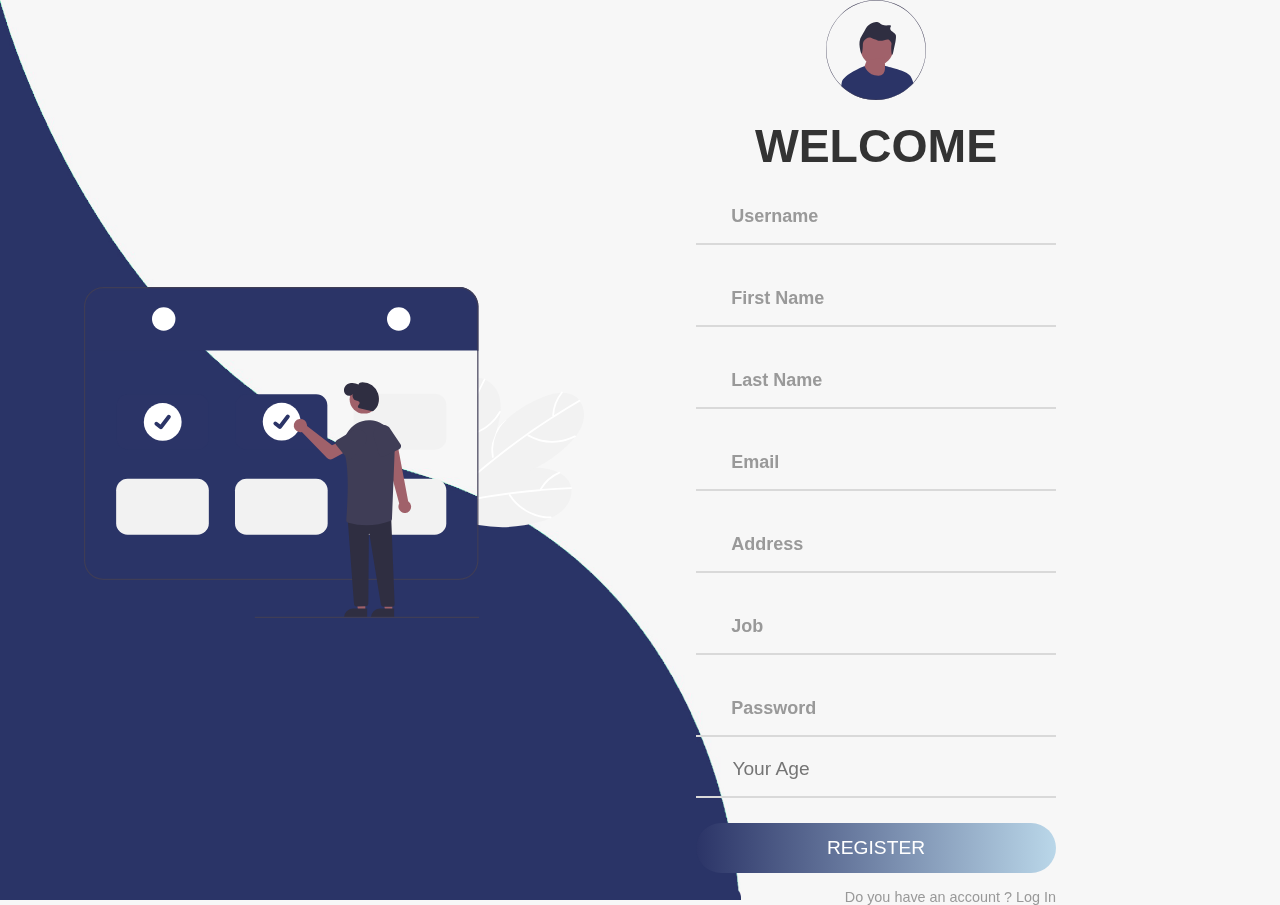
<file: templates/index.html>
<!DOCTYPE html>
<html>
<head>
    <title>Registration</title>
	<meta charset="utf-8">
    <meta name="viewport" content="width=device-width, initial-scale=1">
	<link rel="stylesheet" href="../static/CSS/Registration.css">
	<script src="https://smtpjs.com/v3/smtp.js">
	</script>
	</head>
<style>

</style>
<body >
	<img class="wave" src="../static/Images/background.jpg">
	<div class="container">
		<div class="img">
			<img src="../static/Images/booking attend.svg">
		</div>
		<div class="login-content">
			<form onsubmit="registerEmployee();return false">
				<img src="../static/Images/avatar.svg">
				<h2 class="title">Welcome</h2>
           		<div class="input-div one">
           		   <div class="i">
           		   		<i class="fas fa-user"></i>
           		   </div>
           		   <div class="div">
           		   		<h5>Username</h5>
           		   		<input type="text" id="newUsername" class="input" required>
           		   </div>
           		</div>
				   <div class="input-div one">
					<div class="i">
							<i class="fas fa-user"></i>
					</div>
					<div class="div">
							<h5>First Name</h5>
							<input type="text" id="newFirstname" class="input" required>
					</div>
				 </div>
				 <div class="input-div one">
					<div class="i">
							<i class="fas fa-user"></i>
					</div>
					<div class="div">
							<h5>Last Name</h5>
							<input type="text" id="newLastname" class="input" required>
					</div>
				 </div>

				 <div class="input-div one">
					<div class="i">
							<i class="fas fa-user"></i>
					</div>
					<div class="div">
							<h5>Email</h5>
							<input type="email" id="newEmail" class="input" required>
					</div>
				 </div>
				 <div class="input-div one">
					<div class="i">
							<i class="fas fa-user"></i>
					</div>
					<div class="div">
							<h5>Address</h5>
							<input type="text" id="address" class="input" required>
					</div>
				 </div>
				 <div class="input-div one">
					<div class="i">
							<i class="fas fa-user"></i>
					</div>
					<div class="div">
							<h5>Job</h5>
							<input type="text" id="job" class="input" required>
					</div>
				 </div>
           		<div class="input-div pass">
           		   <div class="i"> 
           		    	<i class="fas fa-lock"></i>
           		   </div>
           		   <div class="div">
           		    	<h5>Password</h5>
           		    	<input type="password" id="newPassword" class="input" required>
            	   </div>
            	</div>
				<div class="input-div one">
					<div class="i">
							<i class="fas fa-user"></i>
					</div>
					<div class="div">
						<!-- <h5>Age</h5> -->
								<input type="number" min="20" name="age" id="age" class="form-control" placeholder="Your Age" required>
							</div>
				 </div>
           
            	
				<input type="submit" class="btn" value="Register" id="RegisterSubmit">
				<a href="/login" class="d-block w-100 BtnForm text-decoration-none">
					Do you have an account ? Log In
				</a>
            </form>
        </div>
    </div>
	<script src="https://smtpjs.com/v3/smtp.js"></script>
	<script type="text/javascript" src="../static/JS/register.js"></script>
	

</body>
</html>
</file>
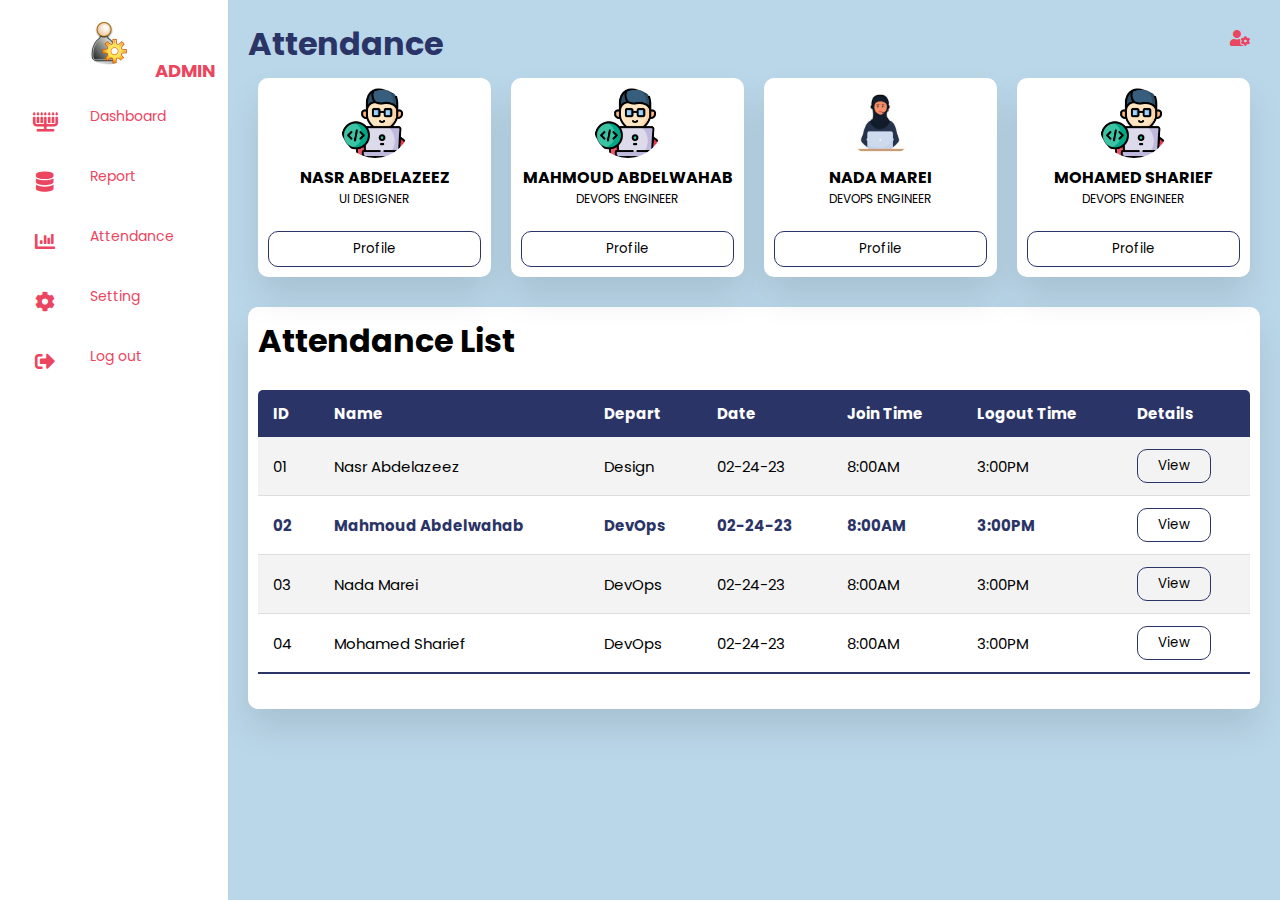
<file: templates/AdminPanel.html>
<!DOCTYPE html>
<html lang="en">
<head>
  <meta charset="UTF-8" />
  <title>Attendance Dashboard</title>
  <link rel="stylesheet" href="../static/CSS/AdminPanelStyle.css" />
  <!-- Font Awesome Cdn Link -->
  <link rel="stylesheet" href="https://cdnjs.cloudflare.com/ajax/libs/font-awesome/5.15.4/css/all.min.css"/>
</head>
<body>
  <div class="container">
    <nav>
      <ul>
        <li><a href="home" class="logo">
          <img src="../static/Images/admin.jpg">
          <span class="nav-item">Admin</span>
        </a></li>
        <li><a href="Dashboard">
          <i class="fas fa-menorah"></i>
          <span class="nav-item">Dashboard</span>
        </a></li>
        <li><a href="Adminreport">
          <i class="fas fa-database"></i>
          <span class="nav-item">Report</span>
        </a></li>
        <li><a href="AdminPanel">
          <i class="fas fa-chart-bar"></i>
          <span class="nav-item">Attendance</span>
        </a></li>
        <li><a href="adminSetting">
          <i class="fas fa-cog"></i>
          <span class="nav-item">Setting</span>
        </a></li>

        <li><a href="login" class="logout">
          <i class="fas fa-sign-out-alt"></i>
          <span class="nav-item">Log out</span>
        </a></li>
      </ul>
    </nav>


    <section class="main">
      <div class="main-top">
        <h1>Attendance</h1>
        <i class="fas fa-user-cog"></i>
      </div>
      <div class="users">

        <div class="card">
          <img src="../static/Images/Coder.png">
          <h4>Nasr Abdelazeez</h4>
          <p>Ui designer</p>
          <a class="profile-btn" href="profile"><button>Profile</button></a>
        </div>

        <div class="card">
          <img src="../static/Images/Coder.png">
          <h4>Mahmoud Abdelwahab</h4>
          <p>DevOps Engineer</p>
          <a class="profile-btn" href="profile"><button>Profile</button></a>
        </div>

        <div class="card">
            <img src="../static/Images/female coder.jpg">
            <h4>Nada Marei</h4>
            <p>DevOps Engineer</p>
            <a class="profile-btn" href="profile"><button>Profile</button></a>
          </div>

        <div class="card">
          <img src="../static/Images/Coder.png">
          <h4>Mohamed Sharief</h4>
          <p>DevOps Engineer</p>
          <a class="profile-btn" href="profile"><button>Profile</button></a>
        </div>

       
      </div>

      <section class="attendance">
        <div class="attendance-list">
          <h1>Attendance List</h1>
          <table class="table">
            <thead>
              <tr>
                <th>ID</th>
                <th>Name</th>
                <th>Depart</th>
                <th>Date</th>
                <th>Join Time</th>
                <th>Logout Time</th>
                <th>Details</th>
              </tr>
            </thead>
            <tbody>
              <tr>
                <td>01</td>
                <td>Nasr Abdelazeez</td>
                <td>Design</td>
                <td>02-24-23</td>
                <td>8:00AM</td>
                <td>3:00PM</td>
                <td><a class="profile-btn" href="/profile"><button>View</button></a></td>
              </tr>
              <tr class="active">
                <td>02</td>
                <td>Mahmoud Abdelwahab</td>
                <td>DevOps</td>
                <td>02-24-23</td>
                <td>8:00AM</td>
                <td>3:00PM</td>
                <td><a class="profile-btn" href="/profile"><button>View</button></a></td>
              </tr>
              <tr>
                <td>03</td>
                <td>Nada Marei</td>
                <td>DevOps</td>
                <td>02-24-23</td>
                <td>8:00AM</td>
                <td>3:00PM</td>
                <td><a class="profile-btn" href="/profile"><button>View</button></a></td>
              </tr>
              <tr>
                <td>04</td>
                <td>Mohamed Sharief</td>
                <td>DevOps</td>
                <td>02-24-23</td>
                <td>8:00AM</td>
                <td>3:00PM</td>
                <td><a class="profile-btn" href="/profile"><button>View</button></a></td>
              </tr>

            </tbody>
          </table>
        </div>
      </section>
    </section>
  </div>

</body>
</html>
</file>
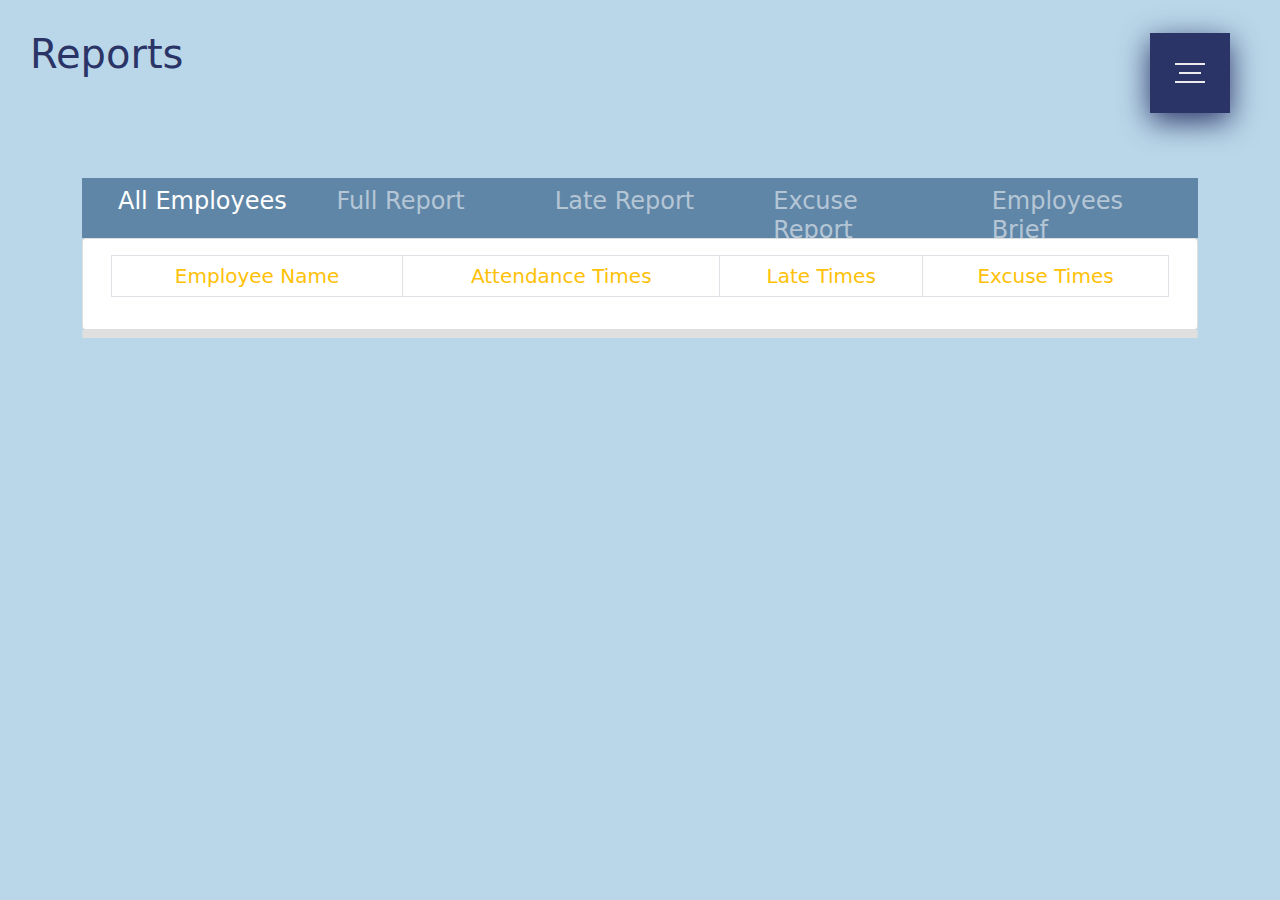
<file: templates/Adminreport.html>
<!DOCTYPE html>
<html lang="en">

<head>
  <meta charset="UTF-8">
  <meta http-equiv="X-UA-Compatible" content="IE=edge">
  <meta name="viewport" content="width=device-width, initial-scale=1.0">
   <!-- Font Awesome Cdn Link -->
   <link rel="stylesheet" href="https://cdnjs.cloudflare.com/ajax/libs/font-awesome/5.15.4/css/all.min.css" />
  <link rel="stylesheet" href="../static/CSS/bootstrap.css">
  <link href="../static/CSS/font-awesome.css" rel="stylesheet" />
  <link href="../static/CSS/Adminreport.css" rel="stylesheet" />
  <link href="../static/CSS/report-menu.css" rel="stylesheet" />
  <link rel="icon" href="../static/Images/3.png">
  <title>Reports Page</title>
</head>

<body>
  <!----------------Menu bar start------------>
  <div class="divBody">

  </div>
  <!----------------Menu bar end-------------->


  <h1 style="color:#2B3467; margin-left: 30px;  margin-top: 30px;">Reports</h1>
  <div class="container" style="margin-top: 100px;">
    <input class="menu-icon" type="checkbox" id="menu-icon" name="menu-icon" />
    <label for="menu-icon"></label>
    <nav class="My-nav">
      <ul class="pt-5">
        <li>
          <a href="/home">
            <i class="fa fa-home" aria-hidden="true"></i>
            <span class="nav-item">Home Page</span>
          </a>
        </li>
        <li><a href="/Dashboard">
          <i class="fas fa-menorah"></i>
          <span class="nav-item">Dashboard</span>
        </a></li>

        <li><a href="/AdminPanel">
          <i class="fas fa-chart-bar"></i>
          <span class="nav-item">Attendance</span>
        </a></li>

        <li><a href="/adminSetting">
          <i class="fas fa-cog"></i>
          <span class="nav-item">Setting &nbsp;&nbsp;&nbsp;&nbsp;&nbsp;&nbsp;&nbsp;</span>
        </a></li>

        <li><a href="/login">
          <i class="fas fa-sign-out-alt"></i>
          <span class="nav-item">Log out &nbsp;&nbsp;&nbsp;&nbsp;&nbsp;</span>
        </a></li>
      </ul>
    </nav>
    <nav class="navbar navbar-expand navbar-dark mt-3 " id="supNave">
      <div class="container" id="reportContainer">
        <div class="navbar-nav  col-12">
          <div class="col nav-item   m-3  ">
            <a class="nav-link che  active h4 " data-bs-toggle="collapse" data-bs-target="#cardone" href="#">All
              Employees</a>
          </div>
          <div class="col nav-item  m-3">
            <a class="nav-link che  h4" data-bs-toggle="collapse" data-bs-target="#fulrepor" href="#">Full Report</a>
          </div>
          <div class="col nav-item  m-3">
            <a class="nav-link che  h4" data-bs-toggle="collapse" data-bs-target="#late" href="#">Late Report</a>
          </div>
          <div class="col nav-item  m-3">
            <a class="nav-link che  h4" data-bs-toggle="collapse" data-bs-target="#excuse" href="#">Excuse Report</a>
          </div>
          <div class="col nav-item  m-3">
            <a class="nav-link che  h4" data-bs-toggle="collapse" data-bs-target="#birf" href="#">Employees Brief</a>
          </div>
        </div>
      </div>
    </nav>
    <div id="accordion">
      <div class="card">
        <div class="collapse show" id="cardone" data-bs-parent="#accordion">
          <div class="card-body text-center m-auto ">
            <div class="container">
              <table class="table table-bordered table-striped  table-hover text-center table-responsive">
                <thead>
                  <tr>
                    <th class="h5 text-warning">Employee Name</th>
                    <th class="h5 text-warning">Attendance Times </th>
                    <th class="h5 text-warning">Late Times</th>
                    <th class="h5 text-warning">Excuse Times</th>
                  </tr>
                </thead>
                <tbody id="tbody">
                </tbody>
              </table>
            </div>
          </div>
        </div>
      </div>

      <div class="card">
        <div class="collapse" id="fulrepor" data-bs-parent="#accordion">
          <div class="card-body text-center m-auto ">
            <div class="container">
              <table class="table table-bordered table-striped  table-hover text-center table-responsive">
                <thead>
                  <tr>
                    <th class="h5 text-warning">Employee Name</th>
                    <th class="h5 text-warning">Attendance Times </th>
                    <th class="h5 text-warning">Late Times</th>
                    <th class="h5 text-warning">Excuse Times</th>
                    <th class="h5 text-warning">Absence Times</th>
                    <th class="h5 text-warning">Attendance Time</th>
                  </tr>
                </thead>
                <tbody id="tbody2">
                </tbody>
              </table>
            </div>
          </div>
        </div>
      </div>
      <div class="card">
        <div class="collapse" id="late" data-bs-parent="#accordion">
          <div class="card-body text-center m-auto ">
            <div class="container">
              <table class="table table-bordered table-striped  table-hover text-center table-responsive">
                <thead>
                  <tr>
                    <th class="h3 text-warning">Employee Name</th>
                    <th class="h3 text-warning">Late Times</th>
                  </tr>
                </thead>
                <tbody id="tbody3">
                </tbody>
              </table>
            </div>
          </div>
        </div>
      </div>
      <div class="card">
        <div class="collapse" id="excuse" data-bs-parent="#accordion">
          <div class="card-body text-center m-auto ">
            <div class="container">
              <table class="table table-bordered table-striped  table-hover text-center table-responsive">
                <thead>
                  <tr>
                    <th class="h3 text-warning">Employee Name</th>
                    <th class="h3 text-warning">Excuse Times</th>
                  </tr>
                </thead>
                <tbody id="tbody4">
                </tbody>
              </table>
            </div>
          </div>
        </div>
      </div>
      <div class="card">
        <div class="collapse" id="birf" data-bs-parent="#accordion">
          <div class="card-body text-center m-auto ">
            <div class="container">
              <table class="table table-bordered table-striped  table-hover text-center table-responsive">
                <thead>
                  <tr>
                    <th class="h5 text-warning">Employee Name</th>
                    <th class="h5 text-warning">Address </th>
                    <th class="h5 text-warning">Age</th>
                    <th class="h5 text-warning">Email</th>
                    <th class="h5 text-warning">Employee Type</th>
                  </tr>
                </thead>
                <tbody id="tbody5">
                </tbody>
              </table>
            </div>
          </div>
        </div>
      </div>
    </div>
  </div>



  <script src="../static/JS/JQuery-3.3.1.min.js"></script>
  <script src="../static/JS/popper.js"></script>
  <script src="../static/JS/bootstrap.js"></script>
  <script type="text/javascript" src="../static/JS/AdminReport.js"></script>
</body>

</html>
</file>
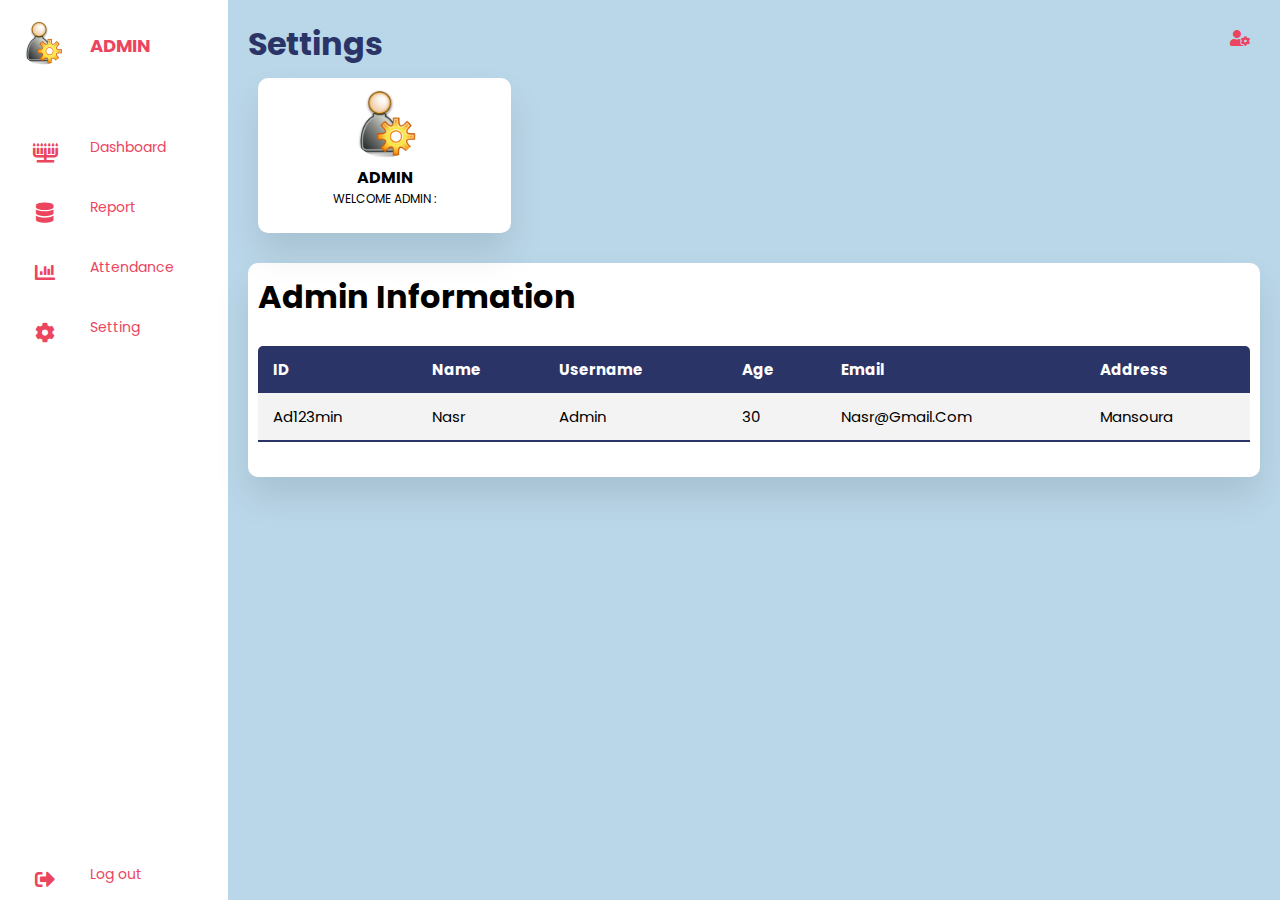
<file: templates/adminSetting.html>
<!DOCTYPE html>
<html lang="en">
<head>
  <meta charset="UTF-8" />
  <title>Admin Settings</title>
  <link rel="stylesheet" href="../static/CSS/adminSettingStyle.css" />
  <!-- Font Awesome Cdn Link -->
  <link rel="stylesheet" href="https://cdnjs.cloudflare.com/ajax/libs/font-awesome/5.15.4/css/all.min.css"/>
</head>
<body>
  <div class="container">
    <nav>
      <ul>
        <li><a href="/home" class="logo">
          <img src="../static/Images/admin.jpg">
          <span class="nav-item">Admin</span>
        </a></li>
        <li><a href="/Dashboard">
          <i class="fas fa-menorah"></i>
          <span class="nav-item">Dashboard</span>
        </a></li>
        <li><a href="/Adminreport">
          <i class="fas fa-database"></i>
          <span class="nav-item">Report</span>
        </a></li>
        <li><a href="/AdminPanel">
          <i class="fas fa-chart-bar"></i>
          <span class="nav-item">Attendance</span>
        </a></li>
        <li><a href="/adminSetting">
          <i class="fas fa-cog"></i>
          <span class="nav-item">Setting</span>
        </a></li>

        <li><a href="/login" class="logout">
          <i class="fas fa-sign-out-alt"></i>
          <span class="nav-item">Log out</span>
        </a></li>
      </ul>
    </nav>


    <section class="main">
      <div class="main-top">
        <h1>Settings</h1>
        <i class="fas fa-user-cog"></i>
      </div>
      <div class="users">

        <div class="card">
          <img src="../static/Images/admin.jpg">
          <h4>Admin</h4>
          <p>Welcome Admin : </p>
        </div>
      </div>

      <section class="attendance">
        <div class="attendance-list">
          <h1>Admin Information</h1>
          <table class="table">
            <thead>
              <tr>
                <th>ID</th>
                <th>Name</th>
                <th>Username</th>
                <th>Age</th>
                <th>Email</th>
                <th>Address</th>
              </tr>
            </thead>
            <tbody>
              <tr>
                <td>Ad123min</td>
                <td>Nasr</td>
                <td>Admin</td>
                <td>30</td>
                <td>Nasr@gmail.com</td>
                <td>Mansoura</td>
              </tr>
            </tbody>
          </table>
        </div>
      </section>
    </section>
  </div>

</body>
</html>
</file>
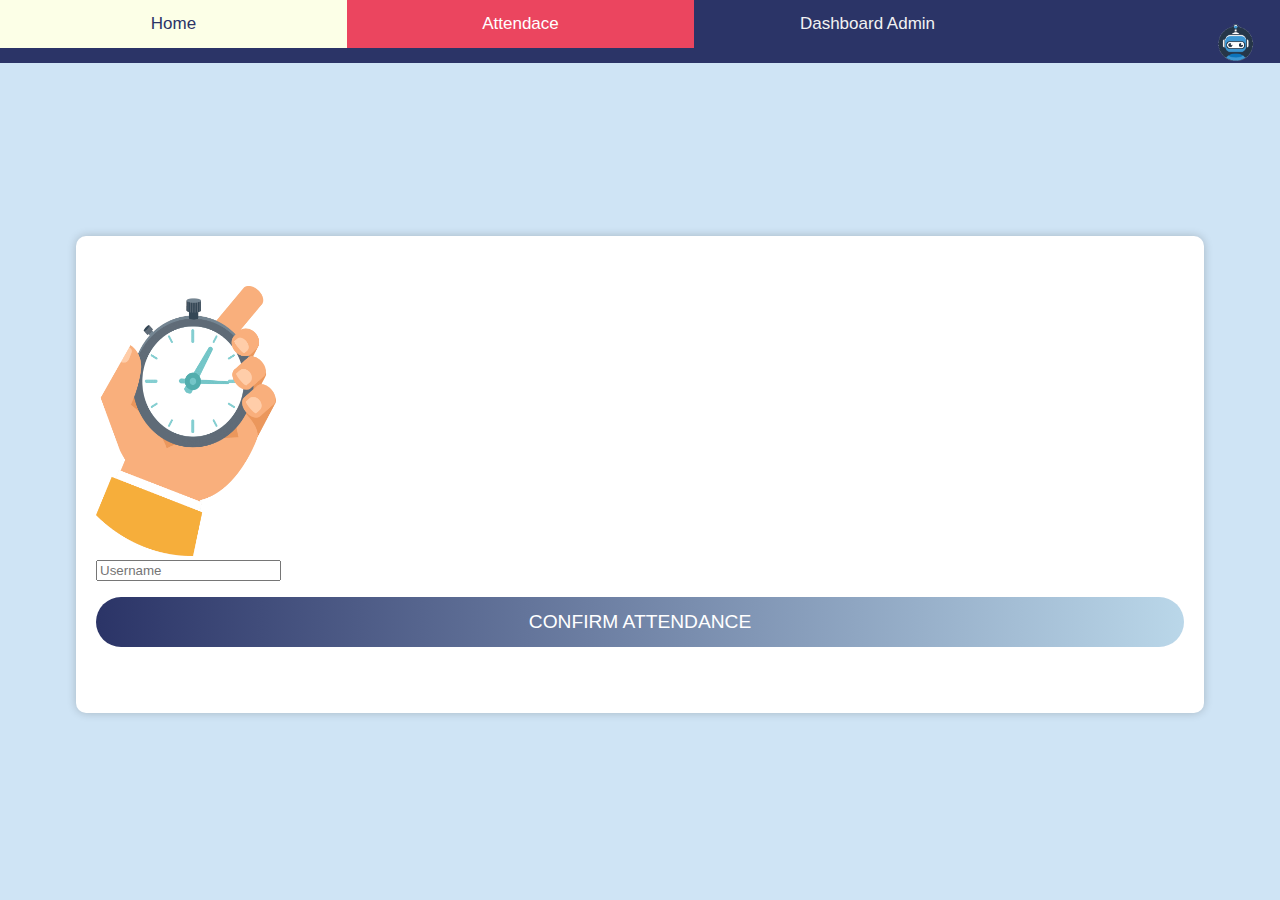
<file: templates/attendancePage.html>
<!DOCTYPE html>
<html lang="en">

<head>
  <meta charset="utf-8">
  <meta name="viewport" content="width=device-width, initial-scale=1">
  <title>Admin Attendance Page</title>
  <link rel="stylesheet" href="https://cdn.jsdelivr.net/npm/bootstrap-icons@1.10.3/font/bootstrap-icons.css">
  <link href="https://cdn.jsdelivr.net/npm/bootstrap@5.2.3/dist/css/bootstrap.min.css" rel="stylesheet"
    integrity="sha384-rbsA2VBKQhggwzxH7pPCaAqO46MgnOM80zW1RWuH61DGLwZJEdK2Kadq2F9CUG65" crossorigin="anonymous">
  <link rel="stylesheet" href="../static/CSS/attendancePage.css">
  <script src="../static/JS/attendancePage.js"></script>
</head>

<body>

  
   <div class="topnav" id="myTopnav">
    <a href="/home">Home</a>
    <a href="/attendancePage" class="active">Attendace</a>
    <a href="/Dashboard">Dashboard Admin</a>
    <img class="logo" src="../static/Images/logo2.gif">
    <a href="javascript:void(0);" class="icon" onclick="myFunction()">
      <i class="fa fa-bars"></i>
    </a>
  </div>
  
 

  <main class="container" id="main">
    
    <form class="text-center" >
      <div class="icon">
        <img src="../static/Images/attendence img.png">
      </div>
      <div class="form-floating">
        <input type="text" class="form-control-lg my-2 px-4  w-100" id="attendanceUser" placeholder="Username">
      </div>
     
        <input type="button" class="btn" value="Confirm Attendance" onclick="attendance()">
        
        
    </form>
  </main>
  </div>

  <script src="../static/JS/attendancePage.js"></script>
  
</body>

</html>
</file>
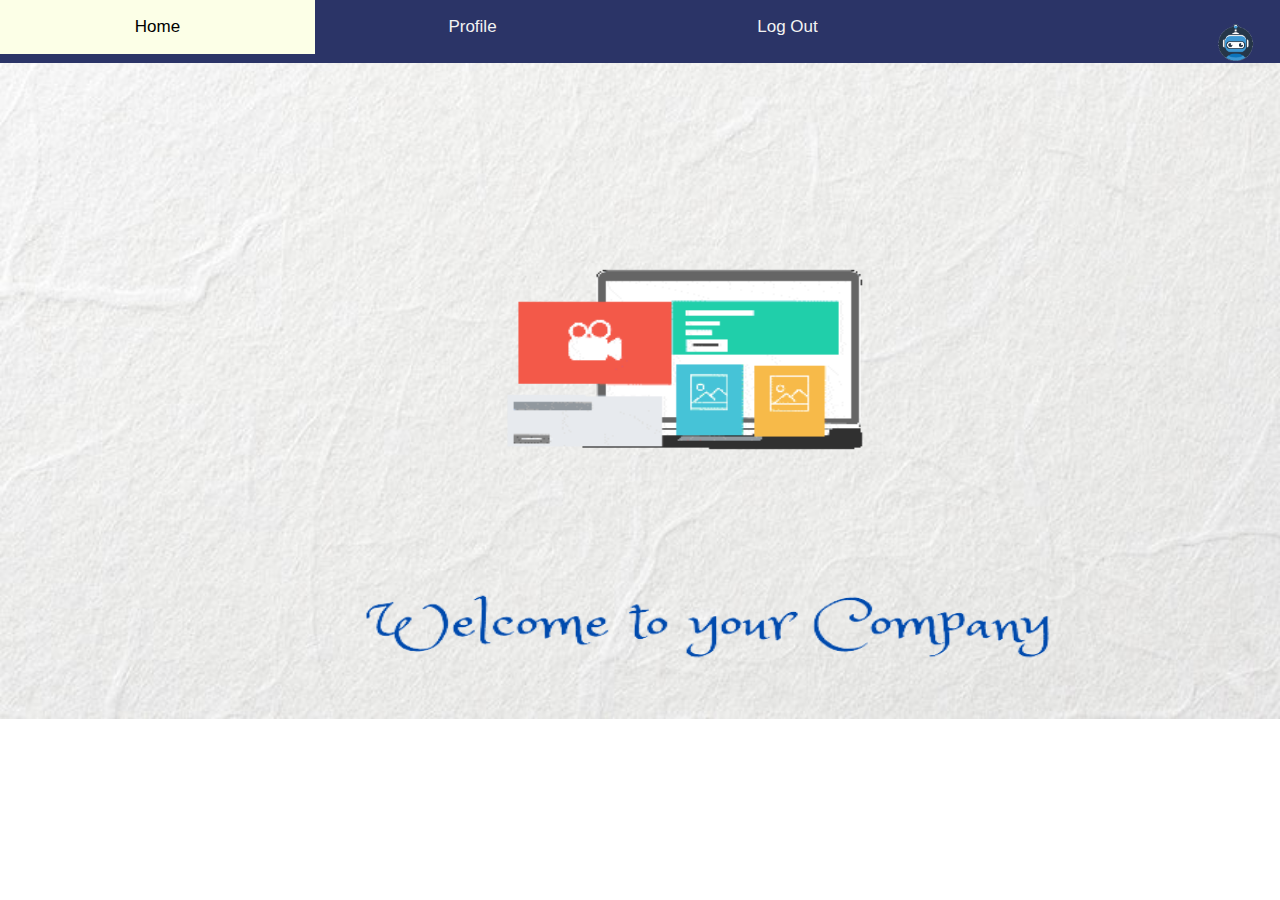
<file: templates/Emp_home.html>
<!DOCTYPE html>
<html lang="en">

<head>
  <meta charset="utf-8">
  <meta name="viewport" content="width=device-width, initial-scale=1">
  <title>Home Page</title>
  <link rel="stylesheet" href="https://cdn.jsdelivr.net/npm/bootstrap-icons@1.10.3/font/bootstrap-icons.css">
  <link href="https://cdn.jsdelivr.net/npm/bootstrap@5.2.3/dist/css/bootstrap.min.css" rel="stylesheet">
 <!-- <link rel="stylesheet" href="../CSS/attendancePage.css">-->
  <link rel="stylesheet" href="../static/CSS/Emp_home.css">
  <script src="../static/JS/attendancePage.js"></script>
</head>

<body>
   <div class="topnav" id="myTopnav">
    <a href="/Emphome" class="active">Home</a>
    <a href="/profile">Profile</a>
    <a href="/login">Log Out</a>
    <img class="logo" src="../static/Images/logo2.gif">
    <a href="javascript:void(0);" class="icon" onclick="myFunction()">
      <i class="fa fa-bars"></i>
    </a>
  </div>

  <section class="container" id="main">
  <div class="row"><img class="Emp_Home_img" src="../static/Images/homeImg.gif"></div> 
  <div class="row"><img class="welcome_img" src="../static/Images/welcoming.png"></div>
  </section>

</body>
</html>
</file>
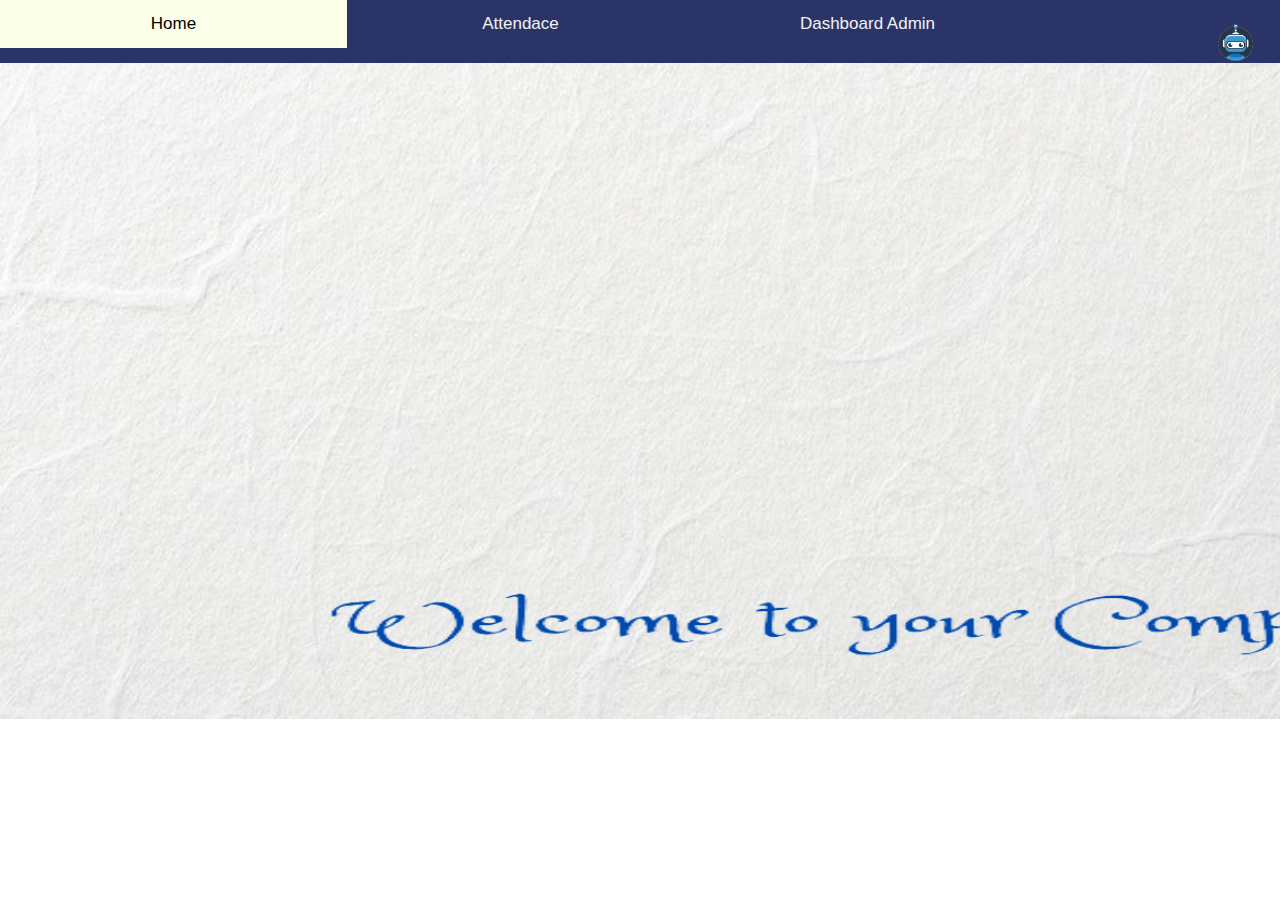
<file: templates/home.html>
<!DOCTYPE html>
<html lang="en">

<head>
  <meta charset="utf-8">
  <meta name="viewport" content="width=device-width, initial-scale=1">
  <title>Home</title>
  <link rel="stylesheet" href="https://cdn.jsdelivr.net/npm/bootstrap-icons@1.10.3/font/bootstrap-icons.css">
  <link href="https://cdn.jsdelivr.net/npm/bootstrap@5.2.3/dist/css/bootstrap.min.css" rel="stylesheet"
    integrity="sha384-rbsA2VBKQhggwzxH7pPCaAqO46MgnOM80zW1RWuH61DGLwZJEdK2Kadq2F9CUG65" crossorigin="anonymous">
    <link rel="stylesheet" href="../static/CSS/Emp_home.css">
  <script src="../static/JS/attendancePage.js"></script>
</head>

<body>


  <div class="topnav" id="myTopnav">
    <a href="/home" class="active">Home</a>
    <a href="/attendancePage">Attendace</a>
    <a href="/Dashboard">Dashboard Admin</a>
    <img class="logo" src="../static/Images/logo2.gif">
    <a href="javascript:void(0);" class="icon" onclick="myFunction()">
      <i class="fa fa-bars"></i>
    </a>
  </div>

  <section class="container" id="main">
    <div class="row"><img class="Emp_Home_img" src="../static/Images/homeImg.gif"></div>
    <div class="row"><img class="welcome_img" src="../static/Images/welcoming.png"></div>
  </section>


</body>

</html>
</file>
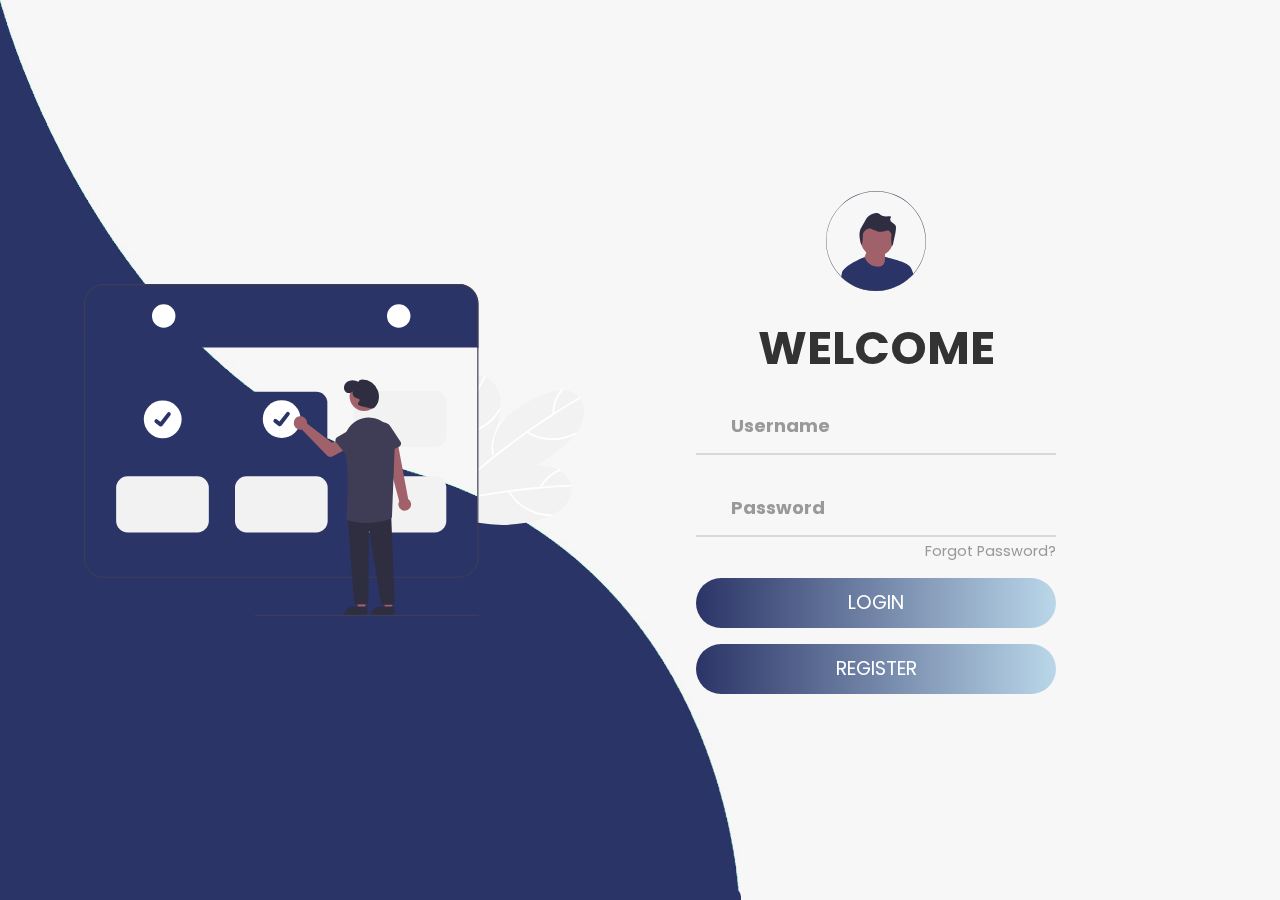
<file: templates/login.html>
<!DOCTYPE html>
<html>
<head>
    <title>Login</title>
	<meta name="viewport" content="width=device-width, initial-scale=1">
    <link href="https://fonts.googleapis.com/css?family=Poppins:600&display=swap" rel="stylesheet">
    <link rel="stylesheet" href="../static/CSS/login.css">
</head>
<body>
	<img class="wave" src="../static/Images/background.jpg">
	<div class="container">
		<div class="img">
			<img src="../static/Images/booking attend.svg">
		</div>
		<div class="login-content">
				<form>
				<img src="../static/Images/avatar.svg">
				<h2 class="title">Welcome</h2>
           		<div class="input-div one">
           		   <div class="i">
           		   		<i class="fas fa-user"></i>
           		   </div>
           		   <div class="div">
           		   		<h5>Username</h5>
           		   		<input type="text" id="username" class="input" required>
						<br>
						<span id="userspan"></span>
           		   </div>
           		</div>
           		<div class="input-div pass">
           		   <div class="i"> 
           		    	<i class="fas fa-lock"></i>
           		   </div>
           		   <div class="div">
           		    	<h5>Password</h5>
           		    	<input type="password" id="passwd" class="input" required>
						   <br>
						<span id="passwordspan"></span>
            	   </div>
            	</div>
            	<a href="#">Forgot Password?</a>
            	<input type="submit" class="btn" value="Login" id="loginsubmit" >
				<input type="button" class="btn" value="Register" onclick="location.href='/'">
            </form>
        </div>
    </div>
	<script type="text/javascript" src="../static/JS/login.js"></script>
</body>
</html>
</file>
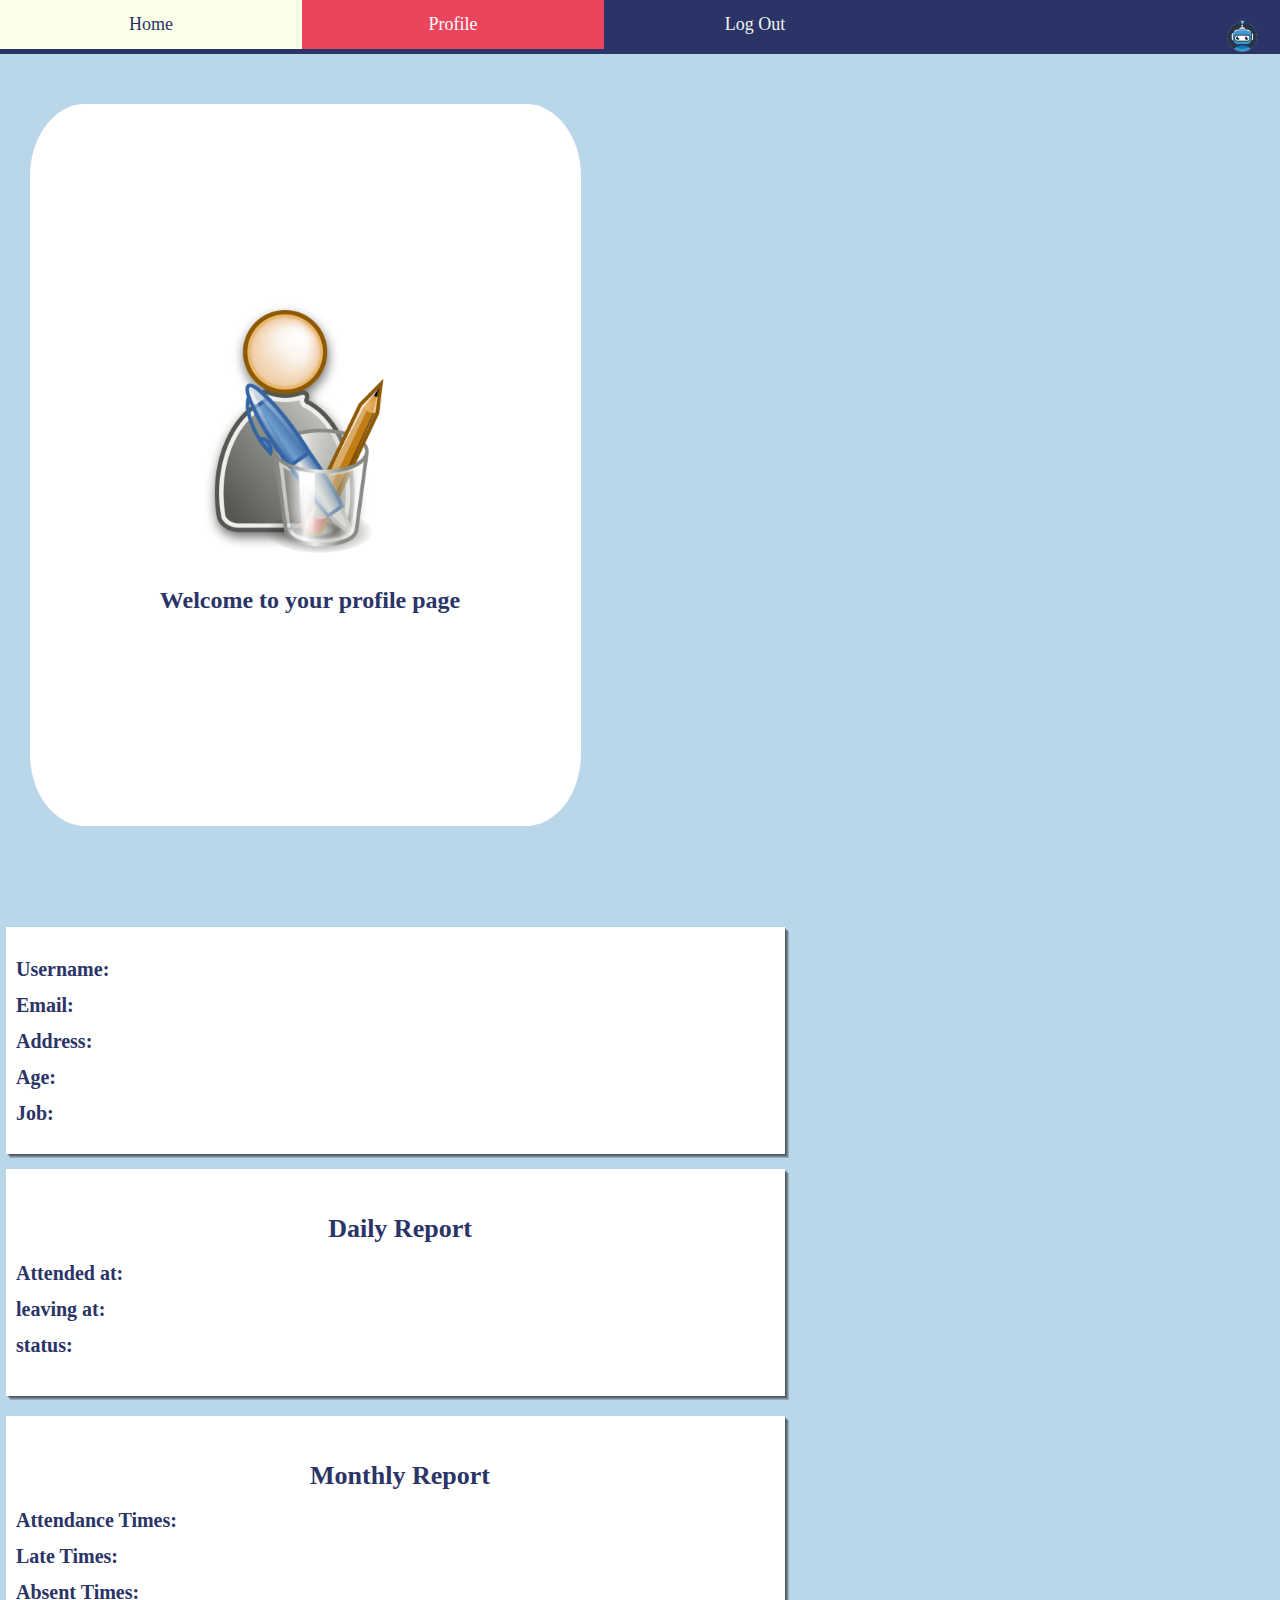
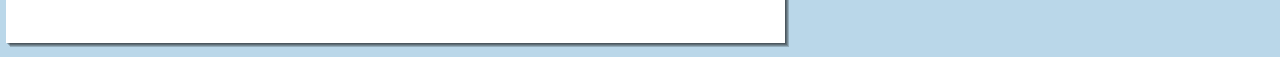
<file: templates/profile.html>
<html>
<head>
  <title>Profile Page</title>
  <link href="../static/CSS/profile.css" rel="stylesheet" />
</head>

<body>

  <div class="topnav" id="myTopnav">
    <a href="/Emphome">Home</a>
    
    <a href="/profile"  class="active">Profile</a>
    <a href="/login">Log Out</a>
   <img class="logo" src="../static/Images/logo2.gif">
    <a href="javascript:void(0);" class="icon" onclick="myFunction()">
      <i class="fa fa-bars"></i>
    </a>
  </div>

  
  <section class="container">
    <div class="row">
        <div class="my_div card_1">
          <img id="user-img" src="../static/Images/user_employee.png"/>
                <h2 id="name">Welcome to your profile page</h2>
                <div id="username_"></div>
        </div>
        
        <div class="my_div card_2">
                <div id="username_2">Username: </div>
                <div id="email">Email: </div>
                <div id="address">Address: </div>
                <div id="age">Age: </div>
                <div id="job">Job: </div>
        </div>

        <div class="my_div card_3">
            <h3>Daily Report</h3>

            <div id="attendance_time">Attended at: </div>
            <div id="leaving_time">leaving at: </div>
            <div id="status">status: </div>
        </div>

          <div class="my_div card_4">
            <h3>Monthly Report</h3>
            <div id="attendance_times">Attendance Times: </div>
            <div id="late_times">Late Times: </div>
            <div id="absent_times">Absent Times: </div>
         </div>
    </div>      
</section>
<script src="../static/JS/profile.js"></script>
</body>

</html>
</file>
<file: static/CSS/Registration.css>
*{
  padding: 0;
  margin: 0;
  box-sizing: border-box;
  
  }
  
  body{
  font-family: 'Poppins', sans-serif;
  overflow: hidden;
  background-color: #f7f7f7;
  }
  
  .wave{
  position: fixed;
  bottom: 0;
  left: 0;
  height: 100%;
  z-index: -1;
  }
  
  .container{
  width: 100vw;
  height: 100vh;
  display: grid;
  grid-template-columns: repeat(2, 1fr);
  grid-gap :7rem;
  padding: 0 2rem;
  }
  
  .img{
  display: flex;
  justify-content: flex-end;
  align-items: center;
  }
  
  .login-content{
  display: flex;
  justify-content: flex-start;
  align-items: center;
  text-align: center;
  }
  
  .img img{
  width: 500px;
  }
  
  form{
  width: 360px;
  }
  
  .login-content img{
  height: 100px;
  }
  
  .login-content h2{
  margin: 15px 0;
  color: #333;
  text-transform: uppercase;
  font-size: 2.9rem;
  }
  
  .login-content .input-div{
  position: relative;
  display: grid;
  grid-template-columns: 7% 93%;
  margin: 25px 0;
  padding: 5px 0;
  border-bottom: 2px solid #d9d9d9;
  }
  
  .login-content .input-div.one{
  margin-top: 0;
  }
  
  .i{
  color: #d9d9d9;
  display: flex;
  justify-content: center;
  align-items: center;
  }
  
  .i i{
  transition: .3s;
  }
  
  .input-div > div{
  position: relative;
  height: 45px;
  }
  
  .input-div > div > h5{
  position: absolute;
  left: 10px;
  top: 50%;
  transform: translateY(-50%);
  color: #999;
  font-size: 18px;
  transition: .3s;
  }
  
  .input-div:before, .input-div:after{
  content: '';
  position: absolute;
  bottom: -2px;
  width: 0%;
  height: 2px;
  background-color: #2B3467;
  transition: .4s;
  }
  
  .input-div:before{
  right: 50%;
  }
  
  .input-div:after{
  left: 50%;
  }
  
  .input-div.focus:before, .input-div.focus:after{
  width: 50%;
  }
  
  .input-div.focus > div > h5{
  top: -5px;
  font-size: 15px;
  }
  
  .input-div.focus > .i > i{
  color: #2B3467;
  }
  
  .input-div > div > input{
  position: absolute;
  left: 0;
  top: 0;
  width: 100%;
  height: 100%;
  border: none;
  outline: none;
  background: none;
  padding: 0.5rem 0.7rem;
  font-size: 1.2rem;
  color: #555;
  font-family: 'poppins', sans-serif;
  }
  
  .input-div.pass{
  margin-bottom: 4px;
  }
  
  a{
  display: block;
  text-align: right;
  text-decoration: none;
  color: #999;
  font-size: 0.9rem;
  transition: .3s;
  }
  
  a:hover{
  color: #2B3467;
  }
  
  .btn{
  display: block;
  width: 100%;
  height: 50px;
  border-radius: 25px;
  outline: none;
  border: none;
  background-image: linear-gradient(to right, #2B3467, #BAD7E9, #EB455F);
  background-size: 200%;
  font-size: 1.2rem;
  color: #fff;
  font-family: 'Poppins', sans-serif;
  text-transform: uppercase;
  margin: 1rem 0;
  cursor: pointer;
  transition: .5s;
  }
  .btn:hover{
  background-position: right;
  }
  
  
  @media screen and (max-width: 1050px){
  .container{
      grid-gap: 5rem;
  }
  }
  
  @media screen and (max-width: 1000px){
  form{
      width: 290px;
  }
  
  .login-content h2{
      font-size: 2.4rem;
      margin: 8px 0;
  }
  
  .img img{
      width: 400px;
  }
  }
  
  @media screen and (max-width: 900px){
  .container{
      grid-template-columns: 1fr;
  }
  
  .img{
      display: none;
  }
  
  .wave{
      display: none;
  }
  
  .login-content{
      justify-content: center;
  }
}
</file>
<file: static/CSS/AdminPanelStyle.css>
/*  import google fonts */
@import url("https://fonts.googleapis.com/css2?family=Poppins:wght@400;500;600;700&display=swap");
*{
  margin: 0;
  padding: 0;
  outline: none;
  border: none;
  text-decoration: none;
  box-sizing: border-box;
  font-family: "Poppins", sans-serif;
}
:root{
    --navy:#2B3467;
    --red:#EB455F;
    --blue:#BAD7E9;
    --creamy:#FCFFE7;
    --lightgrey: rgb(226, 226, 226);
    --white:#fff;
}
body{
  background: var(--blue);
}
nav{
  position: sticky;
  top: 0;
  bottom: 0;
  height: 100vh;
  left: 0;
  width: 90px;
  /* width: 280px; */
  background:var(--white);
  overflow: hidden;
  transition: 1s;
}
nav:hover{
  width: 280px;
  transition: 1s;
}
.logo{
  text-align: center;
  display: flex;
  margin: 10px 0 0 10px;
  padding-bottom: 3rem;
}

.logo img{
  width: 45px;
  height: 45px;
  border-radius: 50%;
}
.logo span{
  font-weight: bold;
  padding-left: 15px;
  font-size: 18px;
  text-transform: uppercase;
}
a:not(.profile-btn){
  position: relative;
  width: 280px;
  font-size: 14px;
  color:var(--red);
  display: table;
  padding: 10px;
}
nav .fas{
  position: relative;
  width: 70px;
  height: 40px;
  top: 20px;
  font-size: 20px;
  text-align: center;
}
.nav-item{
  position: relative;
  top: 12px;
  margin-left: 10px;
}
a:hover{
  background:var(--creamy);
}
a:hover i{
  color: var(--navy);
  transition: 0.5s;
}
.logout{
  position: absolute;
  bottom: 0;
}

.container{
  display: flex;
}

/* MAin Section */
.main{
  position: relative;
  padding: 20px;
  width: 100%;
}
.main-top{
  display: flex;
  width: 100%;
  color: var(--navy);
}
.main-top i{
  position: absolute;
  right: 0;
  margin: 10px 30px;
  color: var(--red);
  cursor: pointer;
}
.main .users{
  display: flex;
  width: 100%;
}
.users .card{
  width: 25%;
  margin: 10px;
  background: var(--white);
  text-align: center;
  border-radius: 10px;
  padding: 10px;
  box-shadow: 0 20px 35px rgba(0, 0, 0, 0.1);
}
.users .card img{
  width: 70px;
  height: 70px;
  border-radius: 50%;
}
.users .card h4{
  text-transform: uppercase;
}
.users .card p{
  font-size: 12px;
  margin-bottom: 15px;
  text-transform: uppercase;
}
.users table{
  margin:  auto;
}
.users .per span{
  padding: 5px;
  border-radius: 10px;
  background: var(--lightgrey);
}
.users td{
  font-size: 14px;
  padding-right: 15px;
}
.users .card button{
  width: 100%;
  margin-top: 8px;
  padding: 7px;
  cursor: pointer;
  border-radius: 10px;
  background: transparent;
  border: 1px solid var(--navy);
}
.users .card button:hover{
  background: var(--navy);
  color: var(--white);
  transition: 0.5s;
}

/*Attendance List serction  */
.attendance{
  margin-top: 20px;
  text-transform: capitalize;
}
.attendance-list{
  width: 100%;
  padding: 10px;
  margin-top: 10px;
  background: var(--white);
  border-radius: 10px;
  box-shadow: 0 20px 35px rgba(0, 0, 0, 0.1);
}
.table{
  border-collapse: collapse;
  margin: 25px 0;
  font-size: 15px;
  min-width: 100%;
  overflow: hidden;
  border-radius: 5px 5px 0 0;
}
table thead tr{
  color:var(--white);
  background: var(--navy);
  text-align: left;
  font-weight: bold;
}
.table th,
.table td{
  padding: 12px 15px;
}
.table tbody tr{
  border-bottom: 1px solid #ddd;
}
.table tbody tr:nth-of-type(odd){
  background: #f3f3f3;
}
.table tbody tr.active{
  font-weight: bold;
  color:var(--navy);
}
.table tbody tr:last-of-type{
  border-bottom: 2px solid var(--navy);
}
.table button{
  padding: 6px 20px;
  border-radius: 10px;
  cursor: pointer;
  background: transparent;
  border: 1px solid var(--navy);
}
.table button:hover{
  background: var(--navy);
  color:var(--white);
  transition: 0.5rem;
}
</file>
<file: static/CSS/Adminreport.css>
body {
    background-color: #BAD7E9;
  }

  #mainNav {
    height: 80px;
    background-color: rgb(39, 69, 94);
  }

  #supNave {
    height: 60px;
    background-color: rgb(95, 134, 167);
  }

  #card1 {
    margin-top: 100px;
  }

  .button {
    border: none;
    color: white;
    padding: 15px 32px;
    text-align: center;
    text-decoration: none;
    display: inline-block;
    font-size: 16px;
    margin: 300px 0;
    cursor: pointer;
  }

  .button1 {
    background-color: #f44336;
  }
  a{
    text-decoration: none;
    color: aliceblue;
    font-size: 16;
  }
  a:hover{
    text-decoration: none;
    color: aliceblue;
    font-size: 16;
  }
</file>
<file: static/CSS/report-menu.css>
@import url('https://fonts.googleapis.com/css2?family=Montserrat:wght@300;400;500;600;700;800;900&display=swap');


[type="checkbox"]:checked,
[type="checkbox"]:not(:checked){
  position: absolute;
  left: -9999px;
}
.menu-icon:checked + label,
.menu-icon:not(:checked) + label{
  position: fixed;
  top: 63px;
  right: 75px;
  display: block;
  width: 30px;
  height: 30px;
  padding: 0;
  margin: 0;
  cursor: pointer;
  z-index: 10;
}
.menu-icon:checked + label:before,
.menu-icon:not(:checked) + label:before{
  position: absolute;
  content: '';
  display: block;
  width: 30px;
  height: 20px;
  z-index: 20;
  top: 0;
  left: 0;
  border-top: 2px solid #ececee;
  border-bottom: 2px solid #ececee;
  transition: border-width 100ms 1500ms ease, 
              top 100ms 1600ms cubic-bezier(0.23, 1, 0.32, 1),
              height 100ms 1600ms cubic-bezier(0.23, 1, 0.32, 1), 
              background-color 200ms ease,
              transform 200ms cubic-bezier(0.23, 1, 0.32, 1);
}
.menu-icon:checked + label:after,
.menu-icon:not(:checked) + label:after{
  position: absolute;
  content: '';
  display: block;
  width: 22px;
  height: 2px;
  z-index: 20;
  top: 10px;
  right: 4px;
  background-color: #ececee;
  margin-top: -1px;
  transition: width 100ms 1750ms ease, 
              right 100ms 1750ms ease,
              margin-top 100ms ease, 
              transform 200ms cubic-bezier(0.23, 1, 0.32, 1);
}
.menu-icon:checked + label:before{
  top: 10px;
  transform: rotate(45deg);
  height: 2px;
  background-color: #ececee;
  border-width: 0;
  transition: border-width 100ms 340ms ease, 
              top 100ms 300ms cubic-bezier(0.23, 1, 0.32, 1),
              height 100ms 300ms cubic-bezier(0.23, 1, 0.32, 1), 
              background-color 200ms 500ms ease,
              transform 200ms 1700ms cubic-bezier(0.23, 1, 0.32, 1);
}
.menu-icon:checked + label:after{
  width: 30px;
  margin-top: 0;
  right: 0;
  transform: rotate(-45deg);
  transition: width 100ms ease,
              right 100ms ease,  
              margin-top 100ms 500ms ease, 
              transform 200ms 1700ms cubic-bezier(0.23, 1, 0.32, 1);
}

.My-nav{
  position: fixed;
  top: 33px;
  right: 50px;
  display: block;
  width: 80px;
  height: 80px;
  padding: 0;
  margin: 0;
  z-index: 9;
  overflow: hidden;
  box-shadow: 0 8px 30px 0 #2B3467;
  background-color: #2B3467;
  animation: border-transform 7s linear infinite;
  transition: top 350ms 1100ms cubic-bezier(0.23, 1, 0.32, 1),  
              right 350ms 1100ms cubic-bezier(0.23, 1, 0.32, 1),
              transform 250ms 1100ms ease,
              width 650ms 400ms cubic-bezier(0.23, 1, 0.32, 1),
              height 650ms 400ms cubic-bezier(0.23, 1, 0.32, 1);
}
@keyframes border-transform{
    0%,100% { border-radius: 63% 37% 54% 46% / 55% 48% 52% 45%; } 
  14% { border-radius: 40% 60% 54% 46% / 49% 60% 40% 51%; } 
  28% { border-radius: 54% 46% 38% 62% / 49% 70% 30% 51%; } 
  42% { border-radius: 61% 39% 55% 45% / 61% 38% 62% 39%; } 
  56% { border-radius: 61% 39% 67% 33% / 70% 50% 50% 30%; } 
  70% { border-radius: 50% 50% 34% 66% / 56% 68% 32% 44%; } 
  84% { border-radius: 46% 54% 50% 50% / 35% 61% 39% 65%; } 
}

.menu-icon:checked ~ .My-nav {
  animation-play-state: paused;
  top: 50%;
  right: 50%;
  transform: translate(50%, -50%);
  width: 200%;
  height: 200%;
  transition: top 350ms 700ms cubic-bezier(0.23, 1, 0.32, 1),  
              right 350ms 700ms cubic-bezier(0.23, 1, 0.32, 1),
              transform 250ms 700ms ease,
              width 750ms 1000ms cubic-bezier(0.23, 1, 0.32, 1),
              height 750ms 1000ms cubic-bezier(0.23, 1, 0.32, 1);
}

.My-nav ul{
  position: absolute;
  top: 50%;
  left: 0;
  display: block;
  width: 100%;
  padding: 0;
  margin: 0;
  z-index: 6;
  text-align: center;
  transform: translateY(-50%);
  list-style: none;
  align-items: start;
}
.My-nav ul li{
  position: relative;
  display: block;
  width: 100%;
  padding: 0;
  margin: 10px 0;
  text-align: center;
  list-style: none;
  pointer-events: none;
  opacity: 0;
  visibility: hidden;
  transform: translateY(30px);
  transition: all 250ms linear;
}
.My-nav ul li:nth-child(1){
  transition-delay: 200ms;
}
.My-nav ul li:nth-child(2){
  transition-delay: 150ms;
}
.My-nav ul li:nth-child(3){
  transition-delay: 100ms;
}
.My-nav ul li:nth-child(4){
  transition-delay: 50ms;
}
.My-nav ul li a{
  font-family: 'georgia', sans-serif;
  font-size: 6vh;
  text-transform: capitalize;
  line-height: 2;
  font-weight: 400;
  display: inline-block;
  position: relative;
  color: #fff;
  transition: all 250ms linear;
}
.My-nav ul li a:hover{
  text-decoration: none;
  border-radius: 30%;
  color:#f3ff99;
}
.My-nav ul li a:after{
  display: block;
  position: absolute;
  top: 50%;
  content: '';
  height: 2vh;
  margin-top: -1vh;
  width: 0;
  left: 0;
  opacity: 0.8;
  transition: width 250ms linear;
}
.My-nav ul li a:hover:after{
  width: 150%;
}

  .My-nav .fa{
    color: #f3ff99;
    position: relative;
    width: 70px;
    height: 40px;
    top: 10px;
    font-size: 40px;
    text-align: center;
  }
  
  .My-nav .fa:hover{
    color: white;
    position: relative;
    width: 70px;
    height: 40px;
    top: 10px;
    font-size: 40px;
    text-align: center;
    transition: all 250ms linear;
  }

  .My-nav .fas{
    color: #f3ff99;
    position: relative;
    width: 70px;
    height: 40px;
    top: 10px;
    font-size: 30px;
    text-align: center;
  }
  .fas .fa-sign-out-alt{
    margin-right: 20px;
  }
  .My-nav .fas:hover{
    color: #fff;
    position: relative;
    width: 70px;
    height: 40px;
    top: 10px;
    font-size: 30px;
    text-align: center;
  }

  .nav-item{
    position: relative;
    top: 12px;
    margin-left: 10px;
  }
.menu-icon:checked ~ .My-nav  ul li {
  pointer-events: auto;
  visibility: visible;
  opacity: 1;
  transform: translateY(0);
  transition: opacity 350ms ease,
              transform 250ms ease;
}
.menu-icon:checked ~ .My-nav ul li:nth-child(1){
  transition-delay: 1400ms;
}
.menu-icon:checked ~ .My-nav ul li:nth-child(2){
  transition-delay: 1480ms;
}
.menu-icon:checked ~ .My-nav ul li:nth-child(3){
  transition-delay: 1560ms;
}
.menu-icon:checked ~ .My-nav ul li:nth-child(4){
  transition-delay: 1640ms;
}

@media screen and (max-width: 991px) {
  .menu-icon:checked + label,
  .menu-icon:not(:checked) + label{
    right: 55px;
  }
  .My-nav{
    right: 30px;
  }
  .My-nav ul li a{
    font-size: 8vh;
  }
}
</file>
<file: static/CSS/adminSettingStyle.css>
/*  import google fonts */
@import url("https://fonts.googleapis.com/css2?family=Poppins:wght@400;500;600;700&display=swap");
*{
  margin: 0;
  padding: 0;
  outline: none;
  border: none;
  text-decoration: none;
  box-sizing: border-box;
  font-family: "Poppins", sans-serif;
}
:root{
    --navy:#2B3467;
    --red:#EB455F;
    --blue:#BAD7E9;
    --creamy:#FCFFE7;
    --lightgrey: rgb(226, 226, 226);
    --white:#fff;
}
body{
  background: var(--blue);
}
nav{
  position: sticky;
  top: 0;
  bottom: 0;
  height: 100vh;
  left: 0;
  width: 90px;
  /* width: 280px; */
  background:var(--white);
  overflow: hidden;
  transition: 1s;
}
nav:hover{
  width: 280px;
  transition: 1s;
}
.logo{
  text-align: center;
  display: flex;
  margin: 10px 0 0 10px;
  padding-bottom: 3rem;
}

.logo img{
  width: 45px;
  height: 45px;
  border-radius: 50%;
}
.logo span{
  font-weight: bold;
  padding-left: 15px;
  font-size: 18px;
  text-transform: uppercase;
}
a{
  position: relative;
  width: 280px;
  font-size: 14px;
  color:var(--red);
  display: table;
  padding: 10px;
}
nav .fas{
  position: relative;
  width: 70px;
  height: 40px;
  top: 20px;
  font-size: 20px;
  text-align: center;
}
.nav-item{
  position: relative;
  top: 12px;
  margin-left: 10px;
}
a:hover{
  background:var(--creamy);
}
a:hover i{
  color: var(--navy);
  transition: 0.5s;
}
.logout{
  position: absolute;
  bottom: 0;
}

.container{
  display: flex;
}

/* MAin Section */
.main{
  position: relative;
  padding: 20px;
  width: 100%;
}
.main-top{
  display: flex;
  width: 100%;
  color: var(--navy);
}
.main-top i{
  position: absolute;
  right: 0;
  margin: 10px 30px;
  color: var(--red);
  cursor: pointer;
}
.main .users{
  display: flex;
  width: 100%;
}
.users .card{
  width: 25%;
  margin: 10px;
  background: var(--white);
  text-align: center;
  border-radius: 10px;
  padding: 10px;
  box-shadow: 0 20px 35px rgba(0, 0, 0, 0.1);
}
.users .card img{
  width: 70px;
  height: 70px;
  border-radius: 50%;
}
.users .card h4{
  text-transform: uppercase;
}
.users .card p{
  font-size: 12px;
  margin-bottom: 15px;
  text-transform: uppercase;
}
.users table{
  margin:  auto;
}
.users .per span{
  padding: 5px;
  border-radius: 10px;
  background: var(--lightgrey);
}
.users td{
  font-size: 14px;
  padding-right: 15px;
}
.users .card button{
  width: 100%;
  margin-top: 8px;
  padding: 7px;
  cursor: pointer;
  border-radius: 10px;
  background: transparent;
  border: 1px solid var(--navy);
}
.users .card button:hover{
  background: var(--navy);
  color: var(--white);
  transition: 0.5s;
}

/*Attendance List serction  */
.attendance{
  margin-top: 20px;
  text-transform: capitalize;
}
.attendance-list{
  width: 100%;
  padding: 10px;
  margin-top: 10px;
  background: var(--white);
  border-radius: 10px;
  box-shadow: 0 20px 35px rgba(0, 0, 0, 0.1);
}
.table{
  border-collapse: collapse;
  margin: 25px 0;
  font-size: 15px;
  min-width: 100%;
  overflow: hidden;
  border-radius: 5px 5px 0 0;
}
table thead tr{
  color:var(--white);
  background: var(--navy);
  text-align: left;
  font-weight: bold;
}
.table th,
.table td{
  padding: 12px 15px;
}
.table tbody tr{
  border-bottom: 1px solid #ddd;
}
.table tbody tr:nth-of-type(odd){
  background: #f3f3f3;
}
.table tbody tr.active{
  font-weight: bold;
  color:var(--navy);
}
.table tbody tr:last-of-type{
  border-bottom: 2px solid var(--navy);
}
.table button{
  padding: 6px 20px;
  border-radius: 10px;
  cursor: pointer;
  background: transparent;
  border: 1px solid var(--navy);
}
.table button:hover{
  background: var(--navy);
  color:var(--white);
  transition: 0.5rem;
}
</file>
<file: static/CSS/attendancePage.css>
:root {
  --navy: #2B3467;
  --red: #EB455F;
  --blue: #BAD7E9;
  --creamy: #FCFFE7;
  --lightgrey: rgb(226, 226, 226);
  --white: #fff;
}

body
{ 
  height: 100%;
  margin: 0;
  padding: 0;
  font-family: Arial, Helvetica, sans-serif;
  background-color:  rgb(207, 228, 245);
}
.topnav {
    overflow: hidden;
    background-color: #2B3467;
  }
  
  .topnav a {
    float: left;
    display: block;
    color: #f2f2f2;
    text-align: center;
    padding: 14px 16px;
    text-decoration: none;
    font-size: 17px;
    width: 35vh;
  }
  
  .topnav a:hover {
    background-color:var(--creamy);
    color: var(--navy);
  }
  
  .topnav a.active {
    background-color: var(--red);
    color: white;
  }
  
    
.topnav a.active:hover {
  background-color: var(--creamy);
  color:black;
}
  .topnav .icon {
    display: none;
  }
  .btn{
    display: block;
    width: 100%;
    height: 50px;
    border-radius: 25px;
    outline: none;
    border: none;
    background-image: linear-gradient(to right, #2B3467, #BAD7E9, #EB455F);
    background-size: 200%;
    font-size: 1.2rem;
    color: #fff;
    font-family: 'Poppins', sans-serif;
    text-transform: uppercase;
    margin: 1rem 0;
    cursor: pointer;
    transition: .5s;
    }
    .btn:hover{
    background-position: right;
    }
     
main {
    width: 100vw;
    height: calc(100vh - 77px);
    display: flex;
    flex-direction: column;
    align-items: center;
    justify-content: center;
  }

  .text-center{
    width:85%;
  }
  .icon img {
    width: 20vh;
    height: 30vh;
  }
  form {
    background-color: #fff;
  
    padding: 50px 20px;
    border-radius: 10px;
    box-shadow: 0 0 10px 0 rgba(0, 0, 0, 0.2);
  }
  .homePage {
    width: 100vw;
    display: flex;
    justify-content: center;
    align-items: center;
    flex-direction: column;
    margin-top: 3em;
    overflow-x: hidden;
  }
  .homePage img {
    height: 30em;
    object-fit: contain;
  }
  
  @media screen and (max-width: 450px) {
    .homePage {
      margin-top: 30px;
    }
    .homePage img {
      height: 20em;
    }
  }
  
  .welcomeHome h1{
    font-size: 100px;
    color:#EB455F;
    text-shadow: #2B3467;
    font-family: Georgia, 'Times New Roman', Times, serif;
  }

  .welcomeHome h1:hover{
    font-size: 100px;
    color: #fff;
    text-shadow: #2B3467;
  }
  .logo{
    float: right;
    height: 7vh;
    margin-right: 0vh;
 }
</file>
<file: static/CSS/Emp_home.css>
:root {
    --navy: #2B3467;
    --red: #EB455F;
    --blue: #BAD7E9;
    --creamy: #FCFFE7;
    --lightgrey: rgb(226, 226, 226);
    --white: #fff;
  }

body,html{
     /* The image used */
     background-image: url("../Images/homeImg.jpg");
  
     /* Full height */
     height: 65%; 
   
     /* Center and scale the image nicely */
     background-position: center;
     background-repeat: no-repeat;
     background-size: cover;
}
body
{ 
  height: 100%;
  margin: 0;
  padding: 0;
  font-family: Arial, Helvetica, sans-serif;

}

.topnav {
    overflow: hidden;
    background-color: #2B3467;
  }
  
  .topnav a {
    float: left;
    display: block;
    color: #f2f2f2;
    text-align: center;
    padding: 14px 16px;
    text-decoration: none;
    font-size: 17px;
    width: 35vh;
  }
  
  .topnav a:hover {
    background-color: var(--creamy);
    color: black;
  }
  
  .topnav a.active {
    background-color: #EB455F;
    color: white;
  }
  
  
.topnav a.active:hover {
    background-color: var(--creamy);
    color:black;
  }
  
  .topnav .icon {
    display: none;
  }
  .container{
    height: 100%;
    margin: 0;
    justify-content: center;
    align-items: center;
    display: flex;
  }
  .row{
    flex:50%;
    padding: 5px;
  }
.Emp_Home_img{
   margin: 0vh 50vh;
   height: 50vh;
}
.welcome_img{
   margin-right: 100vh;
   margin-left: -35vh;
   margin-top: 60vh;
   width: 105vh;
   height: 50vh;
   scale: 1.2;
   transition: all 3s;
}
.welcome_img:hover{
   scale: 1;
 }
 .logo{
    float: right;
    height: 7vh;
    margin-right: 0vh;
 }
</file>
<file: static/CSS/login.css>
*{
padding: 0;
margin: 0;
box-sizing: border-box;

}

body{
font-family: 'Poppins', sans-serif;
overflow: hidden;
background-color: #f7f7f7;
}

.wave{
position: fixed;
bottom: 0;
left: 0;
height: 100%;
z-index: -1;
}

.container{
width: 100vw;
height: 100vh;
display: grid;
grid-template-columns: repeat(2, 1fr);
grid-gap :7rem;
padding: 0 2rem;
}

.img{
display: flex;
justify-content: flex-end;
align-items: center;
}

.login-content{
display: flex;
justify-content: flex-start;
align-items: center;
text-align: center;
}

.img img{
width: 500px;
}

form{
width: 360px;
}

.login-content img{
height: 100px;
}

.login-content h2{
margin: 15px 0;
color: #333;
text-transform: uppercase;
font-size: 2.9rem;
}

.login-content .input-div{
position: relative;
display: grid;
grid-template-columns: 7% 93%;
margin: 25px 0;
padding: 5px 0;
border-bottom: 2px solid #d9d9d9;
}

.login-content .input-div.one{
margin-top: 0;
}

.i{
color: #d9d9d9;
display: flex;
justify-content: center;
align-items: center;
}

.i i{
transition: .3s;
}

.input-div > div{
position: relative;
height: 45px;
}

.input-div > div > h5{
position: absolute;
left: 10px;
top: 50%;
transform: translateY(-50%);
color: #999;
font-size: 18px;
transition: .3s;
}

.input-div:before, .input-div:after{
content: '';
position: absolute;
bottom: -2px;
width: 0%;
height: 2px;
background-color: #2B3467;
transition: .4s;
}

.input-div:before{
right: 50%;
}

.input-div:after{
left: 50%;
}

.input-div.focus:before, .input-div.focus:after{
width: 50%;
}

.input-div.focus > div > h5{
top: -5px;
font-size: 15px;
}

.input-div.focus > .i > i{
color: #2B3467;
}

.input-div > div > input{
position: absolute;
left: 0;
top: 0;
width: 100%;
height: 100%;
border: none;
outline: none;
background: none;
padding: 0.5rem 0.7rem;
font-size: 1.2rem;
color: #555;
font-family: 'poppins', sans-serif;
}

.input-div.pass{
margin-bottom: 4px;
}

a{
display: block;
text-align: right;
text-decoration: none;
color: #999;
font-size: 0.9rem;
transition: .3s;
}

a:hover{
color: #2B3467;
}

.btn{
display: block;
width: 100%;
height: 50px;
border-radius: 25px;
outline: none;
border: none;
background-image: linear-gradient(to right, #2B3467, #BAD7E9, #EB455F);
background-size: 200%;
font-size: 1.2rem;
color: #fff;
font-family: 'Poppins', sans-serif;
text-transform: uppercase;
margin: 1rem 0;
cursor: pointer;
transition: .5s;
}
.btn:hover{
background-position: right;
}


@media screen and (max-width: 1050px){
.container{
    grid-gap: 5rem;
}
}

@media screen and (max-width: 1000px){
form{
    width: 290px;
}

.login-content h2{
    font-size: 2.4rem;
    margin: 8px 0;
}

.img img{
    width: 400px;
}
}

@media screen and (max-width: 900px){
.container{
    grid-template-columns: 1fr;
}

.img{
    display: none;
}

.wave{
    display: none;
}

.login-content{
    justify-content: center;
}
}
div span {
    color: red;
}
</file>
<file: static/CSS/profile.css>
:root {
  --navy: #2B3467;
  --red: #EB455F;
  --blue: #BAD7E9;
  --creamy: #FCFFE7;
  --lightgrey: rgb(226, 226, 226);
  --white: #fff;
}

body {
  background: var(--blue);
  overflow-x: hidden;
  padding: 0px;
  margin: 0px
}

.topnav {
  overflow: hidden;
  background-color: #2B3467;

}

.topnav a {
  float: left;
  display: block;
  color: #f2f2f2;
  text-align: center;
  padding: 14px 16px;
  text-decoration: none;
  font-size: 17px;
  width:30vh;
  font-size: large;
}

.topnav a:hover {
  background-color: var(--creamy);
  color: var(--navy);
}

.topnav a.active {
  background-color: #eb455e;
  color: white;
}

.topnav a.active:hover {
  background-color: var(--creamy);
  color:black;
}

.topnav .icon {
  display: none;
}

.my_div {
  position: relative;
  width: 45%;
  height: fit-content;
  line-height: 1;
  display: flex;
  float: left;
  flex-direction: column;
  padding: 1px;
  padding-left: 10px;
  margin: 5px;
}

.card_1 {
  justify-content: center;
  align-items: center;
  color: var(--navy);
  width:60vh;
  height:80vh;
  background-color: var(--white);
  margin: 50px 30px;
  transition: all 2s;
  border-radius: 10%;
}
.card_1:hover {
  scale: 1.02;
  color:var(--red);
  box-shadow: 0 0 3px 1px var(--navy);
}
#user-img{
  width: 30vh;
  height: 30vh;
}

.card_2 {
  justify-content: center;
  align-items: left;
  line-height: 4vh ;
  color: var(--navy);
  width:60%;
  height:25%;
  background-color: var(--white);
  margin-top: 55px;
  margin-left: 10px;  
  font-weight: bold;
  transition: all 1s;
  top:-4px;
  left:-4px;
    box-shadow:1px 1px 0px 0px rgba(0,0,0,0.2),
        2px 2px 0px 0px rgba(0,0,0,0.2),
        3px 3px 0px 0px rgba(0,0,0,0.2),
        4px 4px 0px 0px rgba(0,0,0,0.2);
  font-size: 20px;
}
.card_2:hover {
  color: var(--red);
}


.card_3 {
  justify-content: center;
  align-items: left;
  line-height: 4vh ;
  color: var(--navy);
  width:60%;
  height:25%;
  background-color: var(--white);
  margin: 10px 10px;
  font-weight: bold;
  transition: all 1s;
  top:-4px;
  left:-4px;
    box-shadow:1px 1px 0px 0px rgba(0,0,0,0.2),
        2px 2px 0px 0px rgba(0,0,0,0.2),
        3px 3px 0px 0px rgba(0,0,0,0.2),
        4px 4px 0px 0px rgba(0,0,0,0.2);
  font-size: 20px;
}
.card_3:hover {
  color: var(--red);
}
.card_3 h3{
  text-align: center;
  font-weight: 500px;
  font-size: 26px;
  line-height: 0;
  color: var(--navy);
}


.card_4 {
  justify-content: center;
  align-items: left;
  line-height: 4vh ;
  color: var(--navy);
  width:60%;
  height:25%;
  background-color: var(--white);
  margin: 10px 10px;
  font-weight: bold;
  transition: all 1s;
  top:-4px;
  left:-4px;
  box-shadow:1px 1px 0px 0px rgba(0,0,0,0.2),
        2px 2px 0px 0px rgba(0,0,0,0.2),
        3px 3px 0px 0px rgba(0,0,0,0.2),
        4px 4px 0px 0px rgba(0,0,0,0.2);
  font-size: 20px;
}
.card_4:hover {
  color: var(--red);
}
.card_4 h3{
  text-align: center;
  font-size: 26px;
  line-height: 0;
  color: var(--navy);
}
.logo{
  float: right;
  height: 6vh;
}
</file>
